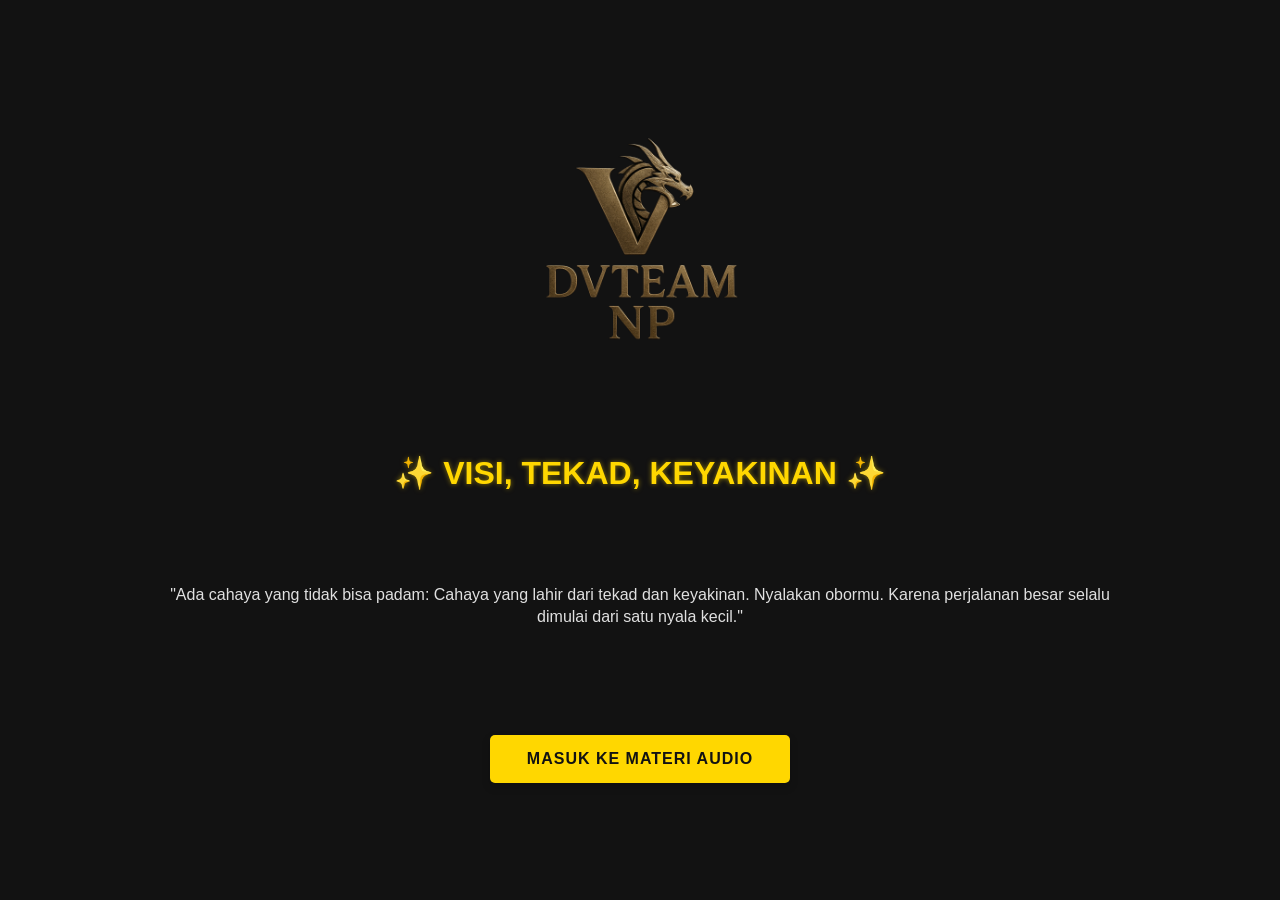
<file: Gaskeun/index.html>
<!DOCTYPE html>
<html lang="id">
<head>
    <meta charset="UTF-8">
    <meta name="viewport" content="width=device-width, initial-scale=1.0, maximum-scale=1.0, user-scalable=no, viewport-fit=cover">
    <title>DVTEAM NP - Presentasi Motivasi</title>
    <style>
        /* PERBAIKAN UMUM: Menggunakan tinggi yang lebih stabil di iOS */
        body, html {
            margin: 0;
            padding: 0;
            font-family: 'Segoe UI', Tahoma, Geneva, Verdana, sans-serif;
            color: #E0E0E0;
            height: 100%; 
            overflow: hidden; 
            background-color: #121212;
            touch-action: pan-x pan-y;
        }
        
        .slide-container {
            width: 200vw;
            /* Menggunakan tinggi body agar lebih stabil di iOS */
            height: 100%; 
            display: flex;
            transition: transform 0.8s ease-in-out;
            position: relative;
            top: 0;
            left: 0;
        }

        .slide {
            width: 100vw;
            /* Menggunakan tinggi body agar lebih stabil di iOS */
            height: 100%; 
            display: flex;
            flex-direction: column;
            justify-content: center;
            align-items: center;
            text-align: center;
            box-sizing: border-box;
            padding: 20px;
            position: relative;
        }

        /* Slide 1: Logo dan Motivasi */
        #slide1 {
            background-color: #121212;
            justify-content: space-evenly; 
        }

        #slide1 .logo {
            max-width: 250px;
            width: 60%; 
            height: auto;
            margin-top: 20px; 
        }

        #slide1 h1 {
            font-size: 2em;
            color: #FFD700;
            margin-top: 10px;
            margin-bottom: 5px;
            text-shadow: 0 0 5px rgba(255, 215, 0, 0.5);
            padding: 0 10px;
        }

        #slide1 p {
            font-size: 1em;
            max-width: 80%;
            margin: 10px 0 30px 0; 
            line-height: 1.4;
            padding: 0 10px;
            flex-grow: 0; 
        }

        .button {
            background-color: #FFD700;
            color: #121212;
            border: none;
            padding: 15px 25px;
            font-size: 1em;
            font-weight: bold;
            cursor: pointer;
            border-radius: 5px;
            transition: background-color 0.3s, transform 0.1s;
            text-transform: uppercase;
            letter-spacing: 1px;
            box-shadow: 0 4px 8px rgba(0,0,0,0.2);
            width: 80%;
            max-width: 300px;
            margin-bottom: 20px; 
        }

        /* Slide 2: Background Obor dan Audio Player */
        #slide2 {
            background-image: url('background_obor.jpg');
            /* PERBAIKAN 1: Menggunakan 'contain' lagi untuk mencegah gambar terpotong */
            background-size: contain; 
            background-repeat: no-repeat;
            background-position: center top; /* Fokus ke tengah-atas */
            justify-content: flex-end; 
            padding-bottom: 0;
            padding-top: 0;
        }

        /* Overlay tipis */
        #slide2::before {
            content: '';
            position: absolute;
            top: 0;
            left: 0;
            right: 0;
            bottom: 0;
            background: rgba(0, 0, 0, 0.1); 
            z-index: 1;
        }

        /* Kontainer khusus untuk memposisikan audio player di bawah tengah */
        .slide-content-bottom-center {
            position: relative; 
            margin-bottom: 5%; 
            width: 85%;
            max-width: 350px; 
            z-index: 2;
        }

        .audio-player-container {
            background: rgba(18, 18, 18, 0.95);
            padding: 15px 20px; 
            border-radius: 10px;
            box-shadow: 0 0 20px rgba(255, 215, 0, 0.7);
            text-align: center;
        }

        .audio-player-container h2 {
            color: #FFD700;
            margin-top: 0;
            margin-bottom: 10px; 
            font-size: 1.1em; 
        }
        
        /* PERBAIKAN 2: Pastikan audio player memiliki z-index yang tinggi */
        audio {
            width: 100%;
            filter: invert(1) hue-rotate(180deg);
            position: relative; /* Tambahkan relative position */
            z-index: 10; /* Z-index tinggi */
        }

        /* Kontrol untuk perpindahan slide */
        .show-slide-2 {
            transform: translateX(-100vw);
        }
    </style>
</head>
<body>

    <div class="slide-container" id="slideContainer">
        
        <div class="slide" id="slide1">
            <img src="logo.png" alt="DVTEAM NP Logo" class="logo">
            
            <h1>✨ VISI, TEKAD, KEYAKINAN ✨</h1>
            <p>
                "Ada cahaya yang tidak bisa padam: Cahaya yang lahir dari tekad dan keyakinan. Nyalakan obormu. Karena perjalanan besar selalu dimulai dari satu nyala kecil."
            </p>
            
            <button class="button" onclick="goToSlide(2)">
                MASUK KE MATERI AUDIO
            </button>
        </div>

        <div class="slide" id="slide2">
            <div class="slide-content-bottom-center">
                <div class="audio-player-container">
                    <h2>🎧 MATERI INSPIRASI: GASKEUN! 🎧</h2>
                    <audio controls preload="auto">
                        <source src="Gaskeun(2).mp3" type="audio/mpeg">
                        Browser Anda tidak mendukung elemen audio.
                    </audio>
                </div>
            </div>
        </div>

    </div>

    <script>
        const forceFullScreen = () => {
            // Coba menyembunyikan address bar.
            window.scrollTo(0, 1);
            
            // Coba Fullscreen API.
            const doc = document.documentElement;
            if (doc.requestFullscreen) {
                doc.requestFullscreen();
            } else if (doc.webkitRequestFullscreen) {
                doc.webkitRequestFullscreen();
            }
        };

        function goToSlide(slideNumber) {
            const container = document.getElementById('slideContainer');
            if (slideNumber === 2) {
                container.classList.add('show-slide-2');
                forceFullScreen(); 
                
            } else if (slideNumber === 1) {
                container.classList.remove('show-slide-2');
            }
        }
        
        window.addEventListener('load', forceFullScreen);
        window.addEventListener('orientationchange', forceFullScreen);
    </script>

</body>
</html>
</file>
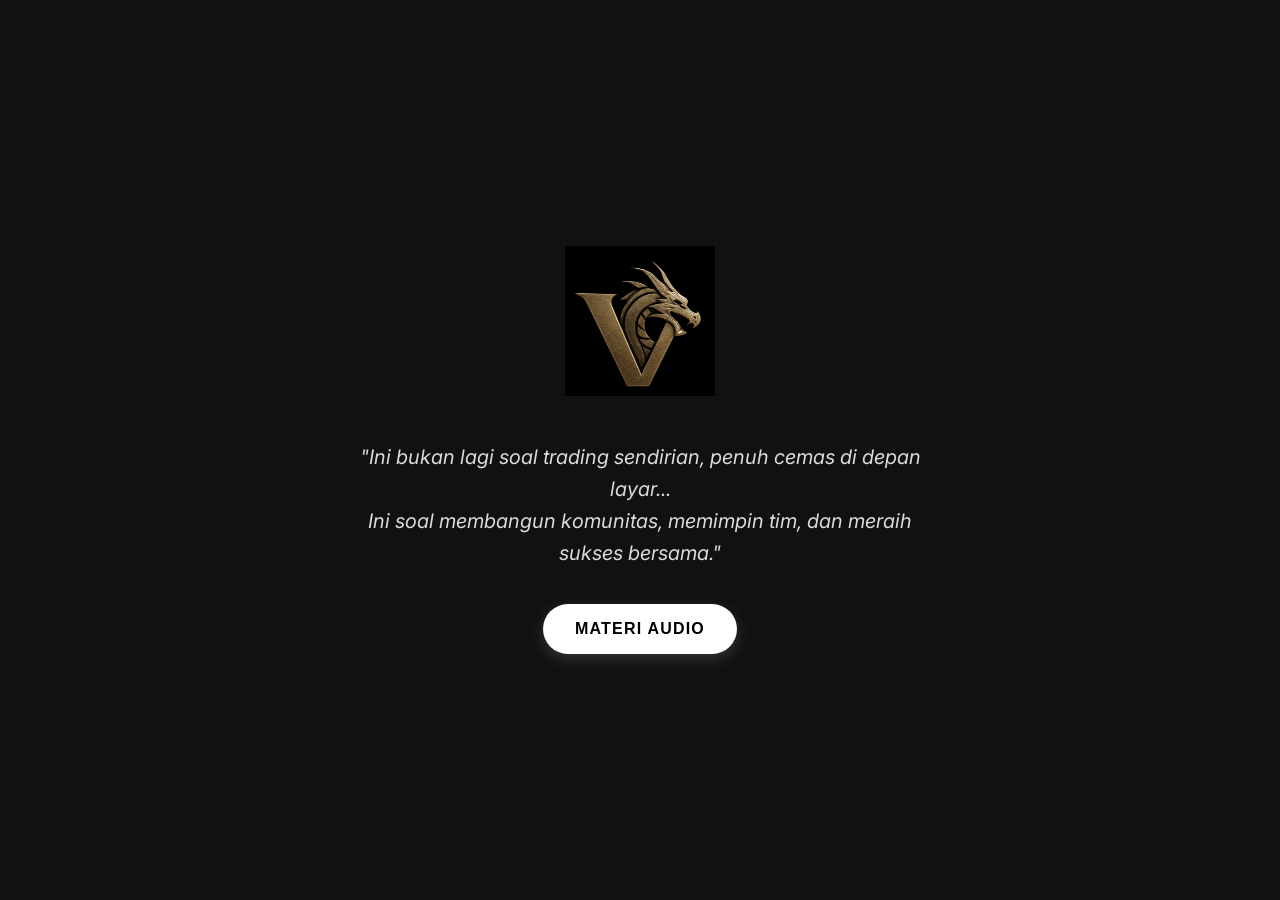
<file: PresentasiSINGKAT/index.html>
<!DOCTYPE html>
<html lang="id">
<head>
    <meta charset="UTF-8">
    <meta name="viewport" content="width=device-width, initial-scale=1.0, user-scalable=no">
    <title>Presentasi DVTEAM NP</title>
    
    <link rel="preconnect" href="https://fonts.googleapis.com">
    <link rel="preconnect" href="https://fonts.gstatic.com" crossorigin>
    <link href="https://fonts.googleapis.com/css2?family=Inter:wght@400;700&display=swap" rel="stylesheet">

    <style>
        /* CSS Reset & Global Styles */
        body, html {
            margin: 0;
            padding: 0;
            width: 100%;
            height: 100%;
            overflow: hidden;
            /* Menggunakan Font Inter */
            font-family: 'Inter', -apple-system, BlinkMacSystemFont, "Segoe UI", Roboto, Helvetica, Arial, sans-serif;
            background-color: #111;
            color: #fff;
            -webkit-font-smoothing: antialiased;
            -moz-osx-font-smoothing: grayscale;
        }

        /* --- STruktur Slide & Transisi Fade --- */
        .slide {
            width: 100%;
            height: 100%;
            display: flex; /* Tetap pakai flex untuk centering */
            flex-direction: column;
            justify-content: center;
            align-items: center;
            box-sizing: border-box;
            padding: 20px;
            position: absolute;
            top: 0;
            left: 0;
            
            /* Pengaturan Transisi Fade */
            opacity: 0;
            visibility: hidden;
            transition: opacity 0.6s ease-in-out, visibility 0.6s ease-in-out;
        }

        /* Kelas 'active' untuk menampilkan slide */
        .slide.active {
            opacity: 1;
            visibility: visible;
        }

        /* Animasi fade-in untuk konten slide 1 */
        @keyframes fadeIn {
            from { opacity: 0; transform: translateY(10px); }
            to { opacity: 1; transform: translateY(0); }
        }

        /* --- Konten Slide 1 --- */
        #slide1-content {
            display: flex;
            flex-direction: column;
            justify-content: center;
            align-items: center;
            text-align: center;
            max-width: 600px;
            /* Terapkan animasi fade-in */
            animation: fadeIn 1s ease-out 0.2s;
            animation-fill-mode: backwards;
        }

        .logo {
            width: 150px;
            height: auto;
            margin-bottom: 25px;
            /* Ganti 'logo.jpg' dengan nama file logo naga 'V' Anda */
            content: url('logo.jpg');
        }

        .motivational-text {
            font-size: 1.25rem; /* Sedikit lebih besar */
            font-style: italic;
            margin-bottom: 35px;
            line-height: 1.6;
            /* Warna putih yang lebih lembut, tidak menyilaukan */
            color: rgba(255, 255, 255, 0.85);
        }

        .audio-button {
            padding: 16px 32px; /* Sedikit lebih besar */
            font-size: 1rem;
            font-weight: bold;
            color: #000; /* Teks hitam agar kontras */
            background-color: #fff; /* Latar putih bersih */
            border: none;
            border-radius: 50px;
            cursor: pointer;
            text-transform: uppercase;
            letter-spacing: 1.2px;
            transition: all 0.3s ease;
            /* Shadow yang lebih halus dan profesional */
            box-shadow: 0 5px 15px rgba(255, 255, 255, 0.15);
        }

        .audio-button:hover {
            /* Efek 'lift' (mengangkat) saat di-hover */
            transform: scale(1.03) translateY(-2px);
            box-shadow: 0 8px 25px rgba(255, 255, 255, 0.25);
        }

        /* --- Konten Slide 2 --- */
        #slide2 {
            /* Ganti 'background.jpg' dengan nama file gambar keluarga Anda */
            background-image: url('background.jpg');
            
            /* --- PERBAIKAN UNTUK MASALAH ZOOM DI IPHONE --- */
            
            /* 'contain' akan memastikan seluruh gambar terlihat (tidak terpotong) */
            background-size: contain;
            /* 'center center' akan memposisikan gambar di tengah */
            background-position: center center;
            /* Warna latar belakang untuk mengisi spasi sisa di atas/bawah */
            background-color: #000; 
            background-repeat: no-repeat;
            
            /* (Opsional) Efek vignette agar fokus ke tengah */
            box-shadow: inset 0 0 120px 40px rgba(0,0,0,0.5);
        }

        /* Tombol Tutup (X) */
        .close-button {
            position: fixed;
            top: 20px;
            right: 20px;
            font-size: 2rem;
            color: #fff;
            background: rgba(0, 0, 0, 0.4);
            border: none;
            border-radius: 50%;
            width: 44px;
            height: 44px;
            line-height: 44px;
            text-align: center;
            cursor: pointer;
            z-index: 1001;
            font-weight: 300;
            transition: transform 0.2s ease, background 0.2s ease;
        }
        .close-button:hover {
            transform: scale(1.1);
            background: rgba(0, 0, 0, 0.6);
        }

        /* --- DESAIN ULANG AUDIO PLAYER --- */
        .audio-player-container {
            position: fixed;
            bottom: 30px; 
            left: 50%;
            transform: translateX(-50%);
            width: 90%;
            max-width: 500px;
            /* Latar belakang yang lebih halus */
            background: rgba(20, 20, 20, 0.65);
            border-radius: 12px;
            padding: 15px 20px;
            box-shadow: 0 10px 40px rgba(0, 0, 0, 0.5);
            /* Efek blur (Frost Glass) */
            backdrop-filter: blur(12px);
            -webkit-backdrop-filter: blur(12px);
            /* Border yang sangat tipis */
            border: 1px solid rgba(255, 255, 255, 0.1);
            z-index: 1000;
        }

        .custom-player-controls {
            display: flex;
            align-items: center;
            justify-content: space-between;
        }
        
        #playPauseBtn {
            background: none;
            border: none;
            cursor: pointer;
            padding: 0;
            margin-right: 15px;
            flex-shrink: 0; /* Mencegah tombol mengecil */
        }

        #playPauseBtn .icon {
            width: 32px; /* Sedikit lebih besar */
            height: 32px;
            fill: #fff;
            transition: transform 0.2s ease;
        }
        #playPauseBtn:hover .icon {
            transform: scale(1.1);
        }
        #playPauseBtn .pause-icon {
            display: none;
        }

        /* Kontainer untuk Seek Bar */
        .timeline {
            flex-grow: 1; /* Mengisi sisa ruang */
            margin: 0 15px;
        }
        
        /* --- Styling Seek Bar Profesional --- */
        #seekBar {
            width: 100%;
            -webkit-appearance: none;
            appearance: none;
            height: 5px; /* Track lebih tipis */
            /* Track 'kosong' */
            background: rgba(255, 255, 255, 0.2);
            border-radius: 5px;
            outline: none;
            cursor: pointer;
            transition: background 0.1s linear;
        }

        /* Thumb (Tombol bulat) untuk Chrome, Safari, Opera, Edge */
        #seekBar::-webkit-slider-thumb {
            -webkit-appearance: none;
            appearance: none;
            width: 16px;
            height: 16px;
            background: #fff;
            border-radius: 50%;
            cursor: pointer;
            margin-top: -5.5px; /* Centering vertikal */
            border: none;
        }

        /* Thumb (Tombol bulat) untuk Firefox */
        #seekBar::-moz-range-thumb {
            width: 16px;
            height: 16px;
            background: #fff;
            border-radius: 50%;
            cursor: pointer;
            border: none;
        }

        /* Tampilan Waktu (untuk kedua timer) */
        .time-display {
            font-size: 0.85rem;
            color: rgba(255, 255, 255, 0.75);
            min-width: 40px;
            flex-shrink: 0; /* Mencegah text mengecil */
        }
        #currentTimeDisplay {
            text-align: left;
            margin-right: 10px; /* Jarak dari seekbar */
        }
        #durationDisplay {
            text-align: right;
            margin-left: 10px; /* Jarak dari seekbar */
        }

    </style>
</head>
<body>

    <div id="slide1" class="slide active">
        <div id="slide1-content">
            <img src="logo.jpg" alt="Logo DVTEAM" class="logo">
            <p class="motivational-text">
                "Ini bukan lagi soal trading sendirian, penuh cemas di depan layar...<br>
                Ini soal membangun komunitas, memimpin tim, dan meraih sukses bersama."
            </p>
            <button id="openSlide2" class="audio-button">Materi Audio</button>
        </div>
    </div>

    <div id="slide2" class="slide">
        
        <button id="closeSlide2" class="close-button">&times;</button>

        <audio id="audioElement" src="presentasiSINGKAT.mp3" preload="metadata" playsinline></audio>


        <div class="audio-player-container">
            <div class="custom-player-controls">
                
                <button id="playPauseBtn">
                    <svg class="icon play-icon" viewBox="0 0 24 24"><path d="M8 5v14l11-7z"/></svg>
                    <svg class="icon pause-icon" viewBox="0 0 24 24"><path d="M6 19h4V5H6v14zm8-14v14h4V5h-4z"/></svg>
                </button>

                <div id="currentTimeDisplay" class="time-display">0:00</div>
                
                <div class="timeline">
                    <input type="range" id="seekBar" value="0" step="0.1">
                </div>

                <div id="durationDisplay" class="time-display">0:00</div>
            </div>
        </div>
    </div>

    <script>
        // --- Ambil semua elemen yang diperlukan ---
        const slide1 = document.getElementById('slide1');
        const slide2 = document.getElementById('slide2');
        const openButton = document.getElementById('openSlide2');
        const closeButton = document.getElementById('closeSlide2');
        
        const audio = document.getElementById('audioElement');
        const playPauseBtn = document.getElementById('playPauseBtn');
        const playIcon = playPauseBtn.querySelector('.play-icon');
        const pauseIcon = playPauseBtn.querySelector('.pause-icon');
        const seekBar = document.getElementById('seekBar');
        
        // Element Waktu yang Baru
        const currentTimeDisplay = document.getElementById('currentTimeDisplay');
        const durationDisplay = document.getElementById('durationDisplay');

        const elem = document.documentElement;

        // --- Fungsi Fullscreen ---
        function openFullscreen() {
            if (elem.requestFullscreen) {
                elem.requestFullscreen();
            } else if (elem.webkitRequestFullscreen) { /* Safari, Chrome (termasuk Android) */
                elem.webkitRequestFullscreen();
            }
        }
        function closeFullscreen() {
            if (document.exitFullscreen) {
                document.exitFullscreen();
            } else if (document.webkitExitFullscreen) { /* Safari, Chrome, Android */
                document.webkitExitFullscreen();
            }
        }

        // --- Kontrol Slide (Menggunakan Class 'active' untuk Transisi) ---
        openButton.addEventListener('click', () => {
            slide1.classList.remove('active'); // Slide 1 fade-out
            slide2.classList.add('active');   // Slide 2 fade-in
            openFullscreen();
            audio.play().catch(error => {
                console.log("Autoplay dicegah. Perlu interaksi play manual.");
            });
        });

        closeButton.addEventListener('click', () => {
            slide2.classList.remove('active'); // Slide 2 fade-out
            slide1.classList.add('active');   // Slide 1 fade-in
            closeFullscreen();
            audio.pause();
            audio.currentTime = 0;
        });

        // --- Logika Pemutar Audio Profesional ---

        // Fungsi format waktu (misal: 125 detik -> "2:05")
        function formatTime(seconds) {
            if (isNaN(seconds)) return "0:00";
            const minutes = Math.floor(seconds / 60);
            const secs = Math.floor(seconds % 60);
            return `${minutes}:${secs < 10 ? '0' : ''}${secs}`;
        }

        // Update Durasi Total saat audio siap
        audio.addEventListener('loadedmetadata', () => {
            seekBar.max = audio.duration;
            durationDisplay.textContent = formatTime(audio.duration);
        });

        // Update tombol Play/Pause
        function updatePlayPauseIcon() {
            if (audio.paused) {
                playIcon.style.display = 'block';
                pauseIcon.style.display = 'none';
            } else {
                playIcon.style.display = 'none';
                pauseIcon.style.display = 'block';
            }
        }
        playPauseBtn.addEventListener('click', () => {
            audio.paused ? audio.play() : audio.pause();
        });
        audio.addEventListener('play', updatePlayPauseIcon);
        audio.addEventListener('pause', updatePlayPauseIcon);

        // --- Fungsi Utama (Progress Bar & Waktu) ---
        function updateProgress() {
            // Update Waktu Berjalan
            currentTimeDisplay.textContent = formatTime(audio.currentTime);
            
            // Update Posisi Seek Bar
            seekBar.value = audio.currentTime;
            
            // Update Latar Belakang Seek Bar (Efek Progress)
            const progressPercent = (audio.currentTime / audio.duration) * 100;
            seekBar.style.background = `linear-gradient(to right, #fff ${progressPercent}%, rgba(255, 255, 255, 0.2) ${progressPercent}%)`;
        }

        // Update saat audio berjalan
        audio.addEventListener('timeupdate', updateProgress);

        // Update saat seek bar digeser manual
        seekBar.addEventListener('input', () => {
            audio.currentTime = seekBar.value;
            updateProgress(); // Langsung update tampilan saat digeser
        });

        // Reset saat audio selesai
        audio.addEventListener('ended', () => { 
            updatePlayPauseIcon();
            audio.currentTime = 0;
            // Reset progress bar
            seekBar.style.background = `rgba(255, 255, 255, 0.2)`; 
        });

    </script>
</body>
</html>
</file>
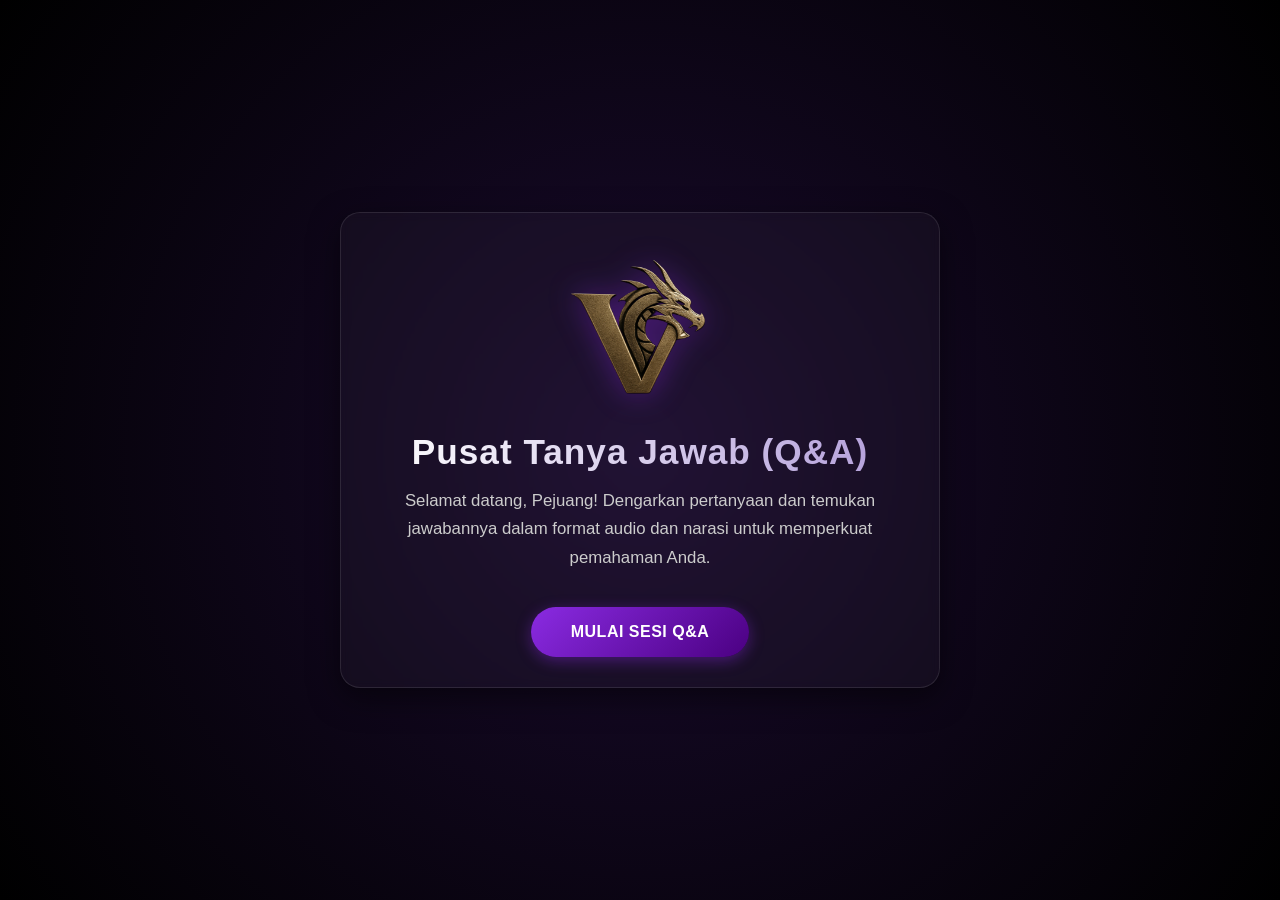
<file: Q-A/index.html>
<!DOCTYPE html>
<html lang="id">
<head>
    <meta charset="UTF-8">
    <meta name="viewport" content="width=device-width, initial-scale=1.0">
    <title>DVNP Q&A</title>
    
    <meta name="theme-color" content="#8A2BE2"/>
    <link rel="manifest" href="manifest.json">
    
    <meta name="apple-mobile-web-app-capable" content="yes">
    <meta name="apple-mobile-web-app-status-bar-style" content="black-translucent">
    <link rel="apple-touch-icon" href="icons/icon-192x192.png">

    <link rel="stylesheet" href="style.css">
</head>
<body>

    <div id="slide1" class="slide active">
        <div class="container">
            <img src="images/1000173031.png" alt="Logo Tim DV Naga Persada" class="team-logo">
            <h1>Pusat Tanya Jawab (Q&A)</h1>
            <p>Selamat datang, Pejuang! Dengarkan pertanyaan dan temukan jawabannya dalam format audio dan narasi untuk memperkuat pemahaman Anda.</p>
            <div class="button-group">
                <button id="enterBtn">Mulai Sesi Q&A</button>
            </div>
        </div>
    </div>

    <div id="slide2" class="slide">
        <button id="backBtn">&larr; Kembali</button>
        <div class="playlist-container">
            <audio id="audioPlayer" controls></audio>
            <div id="nowPlaying">Pilih pertanyaan untuk didengar...</div>
            
            <button id="showLyricsBtn">Tampilkan Narasi Jawaban</button>
            
            <div id="categoryMenu" class="category-scroll">
                </div>

            <ul id="playlist">
                </ul>
        </div>
    </div>

    <div id="lyricsOverlay" class="hidden">
        <div class="lyrics-modal">
            <button id="closeLyricsBtn">&times;</button>
            <h2 id="lyricsTitle">Pertanyaan</h2> 
            <div id="lyricsContent">
                </div>
        </div>
    </div>

    <script src="script.js"></script>
    <script>
        // Registrasi Service Worker untuk PWA
        if ('serviceWorker' in navigator) {
            navigator.serviceWorker.register('sw.js')
                .then(registration => {
                    console.log('Service Worker terdaftar:', registration);
                })
                .catch(error => {
                    console.log('Registrasi Service Worker gagal:', error);
                });
        }
    </script>
</body>
</html>
</file>
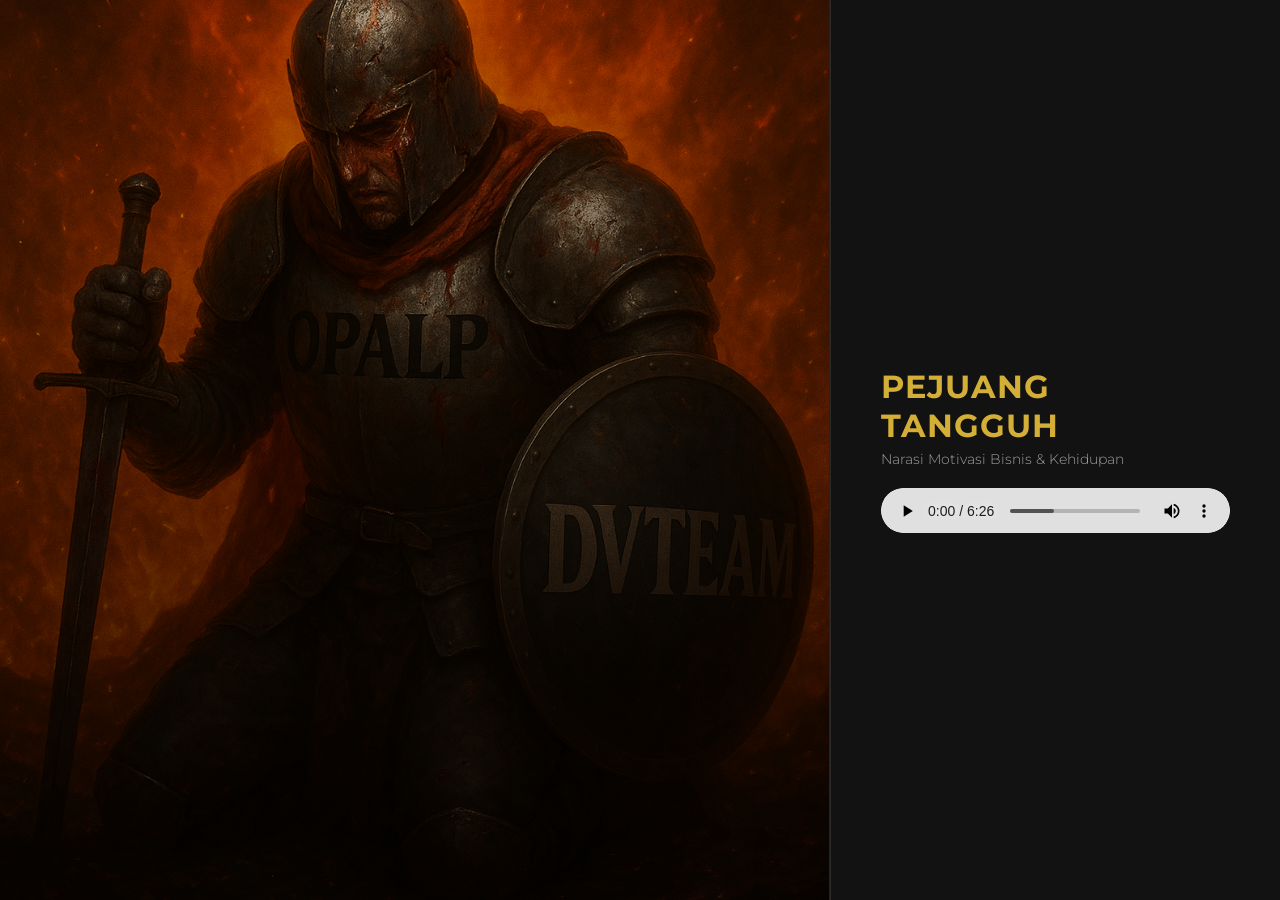
<file: AlbumDigital/materi/06_motivasi_2/index.html>
<!DOCTYPE html>
<html lang="id">
<head>
    <meta charset="UTF-8">
    <meta name="viewport" content="width=device-width, initial-scale=1.0, maximum-scale=1.0, user-scalable=no">
    <title>Pejuang Tangguh - Audio Experience</title>
    <style>
        @import url('https://fonts.googleapis.com/css2?family=Montserrat:wght@300;500;700&display=swap');

        :root {
            --bg-dark: #0a0a0a;
            --text-main: #ffffff;
            --text-muted: #a0a0a0;
            --accent-gold: #d4af37; /* Emas yang lebih elegan */
            --player-bg: rgba(20, 20, 20, 0.85);
        }

        * {
            margin: 0;
            padding: 0;
            box-sizing: border-box;
        }

        html, body {
            width: 100%;
            height: 100%;
            font-family: 'Montserrat', sans-serif;
            background-color: var(--bg-dark);
            color: var(--text-main);
            overflow: hidden; /* Mencegah scroll */
        }

        /* --- LAYOUT UTAMA (Flexbox) --- */
        .app-container {
            display: flex;
            width: 100%;
            height: 100%;
            flex-direction: column; /* Default: Portrait (Atas-Bawah) */
        }

        /* --- BAGIAN VISUAL (GAMBAR & CANVAS) --- */
        .visual-section {
            position: relative;
            flex: 1; /* Mengambil sisa ruang */
            background: url('pejuangtangguh.png') no-repeat center center;
            background-size: cover;
            overflow: hidden;
        }

        /* Overlay Gelap agar visualizer terlihat */
        .visual-overlay {
            position: absolute;
            top: 0; left: 0; right: 0; bottom: 0;
            background: linear-gradient(180deg, rgba(0,0,0,0.2) 0%, rgba(0,0,0,0.8) 100%);
        }

        canvas#visualizer {
            position: absolute;
            bottom: 0;
            left: 0;
            width: 100%;
            height: 120px; /* Tinggi visualizer */
            z-index: 10;
        }

        /* --- BAGIAN PLAYER (KONTROL) --- */
        .player-section {
            flex: 0 0 auto; /* Ukuran menyesuaikan konten */
            background-color: var(--player-bg);
            backdrop-filter: blur(15px);
            -webkit-backdrop-filter: blur(15px);
            padding: 40px 30px;
            display: flex;
            flex-direction: column;
            justify-content: center;
            border-top: 1px solid rgba(255, 255, 255, 0.1);
            z-index: 20;
        }

        .track-info {
            margin-bottom: 20px;
        }

        .track-title {
            font-size: 1.5rem;
            font-weight: 700;
            color: var(--accent-gold);
            text-transform: uppercase;
            letter-spacing: 1px;
            margin-bottom: 5px;
        }

        .track-subtitle {
            font-size: 0.9rem;
            color: var(--text-muted);
            font-weight: 300;
        }

        /* Kustomisasi Audio Player Bawaan */
        audio {
            width: 100%;
            height: 45px;
            border-radius: 30px;
            outline: none;
        }
        
        /* Filter warna untuk player bawaan agar senada */
        audio::-webkit-media-controls-panel {
            background-color: #e0e0e0;
        }

        /* --- MEDIA QUERIES (RESPONSIF LANDSCAPE) --- */
        @media (orientation: landscape) {
            .app-container {
                flex-direction: row; /* Berubah menjadi Kiri-Kanan */
            }

            .visual-section {
                flex: 1.5; /* Gambar mengambil porsi lebih besar (KIRI) */
                border-right: 1px solid rgba(255, 255, 255, 0.1);
            }

            .player-section {
                flex: 1; /* Player di sebelah KANAN */
                max-width: 450px; /* Batasi lebar player agar elegan */
                border-top: none;
                border-left: 1px solid rgba(255, 255, 255, 0.1);
                padding: 0 50px;
            }

            .track-title {
                font-size: 2rem;
            }
        }

        /* Responsif untuk HP Portrait Kecil */
        @media (max-height: 600px) and (orientation: portrait) {
            .player-section {
                padding: 20px;
            }
            .track-title {
                font-size: 1.2rem;
            }
        }
    </style>
</head>
<body>

    <div class="app-container">
        <div class="visual-section">
            <div class="visual-overlay"></div>
            <canvas id="visualizer"></canvas>
        </div>

        <div class="player-section">
            <div class="track-info">
                <h1 class="track-title">Pejuang Tangguh</h1>
                <p class="track-subtitle">Narasi Motivasi Bisnis & Kehidupan</p>
            </div>
            
            <audio id="audio-player" controls controlsList="nodownload">
                <source src="pejuangtangguh(2).mp3" type="audio/mpeg">
                Browser Anda tidak mendukung elemen audio.
            </audio>
        </div>
    </div>

    <script>
        const audioElement = document.getElementById('audio-player');
        const canvas = document.getElementById('visualizer');
        const canvasCtx = canvas.getContext('2d');
        const visualSection = document.querySelector('.visual-section');

        let audioContext;
        let analyser;
        let isAudioSetup = false;

        // Setup Context saat user pertama kali klik Play
        // (Browser modern memblokir AudioContext tanpa interaksi user)
        audioElement.addEventListener('play', () => {
            if (!isAudioSetup) {
                setupAudioVisualizer();
            }
            if (audioContext && audioContext.state === 'suspended') {
                audioContext.resume();
            }
        });

        function setupAudioVisualizer() {
            try {
                audioContext = new (window.AudioContext || window.webkitAudioContext)();
                const source = audioContext.createMediaElementSource(audioElement);
                analyser = audioContext.createAnalyser();
                
                source.connect(analyser);
                analyser.connect(audioContext.destination);
                
                analyser.fftSize = 256;
                isAudioSetup = true;
                
                // Atur ukuran canvas pertama kali
                resizeCanvas();
                draw();
            } catch (e) {
                console.log("Audio Context Error (Mungkin diputar lokal tanpa server):", e);
            }
        }

        function draw() {
            requestAnimationFrame(draw);

            const bufferLength = analyser.frequencyBinCount;
            const dataArray = new Uint8Array(bufferLength);
            analyser.getByteFrequencyData(dataArray);

            canvasCtx.clearRect(0, 0, canvas.width, canvas.height);

            const barWidth = (canvas.width / bufferLength) * 2.5;
            let barHeight;
            let x = 0;

            for (let i = 0; i < bufferLength; i++) {
                barHeight = (dataArray[i] / 255) * canvas.height;

                // Membuat gradasi warna emas elegan
                const gradient = canvasCtx.createLinearGradient(0, canvas.height, 0, canvas.height - barHeight);
                gradient.addColorStop(0, 'rgba(212, 175, 55, 0.2)'); // Emas transparan bawah
                gradient.addColorStop(1, 'rgba(255, 215, 0, 0.9)');  // Emas solid atas

                canvasCtx.fillStyle = gradient;
                
                // Menggambar bar dengan sudut membulat di atas
                canvasCtx.beginPath();
                canvasCtx.roundRect(x, canvas.height - barHeight, barWidth, barHeight, [5, 5, 0, 0]);
                canvasCtx.fill();

                x += barWidth + 1; // Jarak antar bar
            }
        }

        // Mengatur ukuran canvas agar selalu presisi dengan container
        function resizeCanvas() {
            canvas.width = visualSection.clientWidth;
            canvas.height = visualSection.clientHeight * 0.3; // Visualizer mengambil 30% tinggi gambar
        }

        window.addEventListener('resize', resizeCanvas);
        
        // Panggil resize sekali saat load untuk inisialisasi awal
        window.onload = resizeCanvas;

    </script>
</body>
</html>
</file>
<file: Q-A/style.css>
/* =========================================
   1. RESET & VARIABLES (TEMA PREMIUM)
   ========================================= */
   :root {
    --primary-color: #8A2BE2; /* BlueViolet */
    --primary-gradient: linear-gradient(135deg, #8A2BE2, #4B0082); /* Gradasi Ungu Mewah */
    --accent-color: #FFD700; /* Emas untuk highlight kecil */
    --dark-bg: #0a0a0a; /* Hitam lebih pekat */
    
    /* Glassmorphism Variables */
    --glass-bg: rgba(30, 30, 30, 0.6);
    --glass-border: 1px solid rgba(255, 255, 255, 0.1);
    --glass-shadow: 0 8px 32px 0 rgba(0, 0, 0, 0.5);
    --backdrop-blur: blur(12px);

    --text-primary: #ffffff;
    --text-secondary: #cccccc;
}

* {
    margin: 0;
    padding: 0;
    box-sizing: border-box;
    -webkit-tap-highlight-color: transparent;
}

html, body {
    font-family: 'Segoe UI', Roboto, Helvetica, Arial, sans-serif;
    background-color: var(--dark-bg);
    color: var(--text-primary);
    
    /* MENJAGA FUNGSI SCROLL LANDSCAPE */
    overflow-y: auto; 
    overflow-x: hidden;
    height: 100%;
    width: 100%;
}

/* Custom Scrollbar */
::-webkit-scrollbar {
    width: 6px;
}
::-webkit-scrollbar-track {
    background: #1a1a1a; 
}
::-webkit-scrollbar-thumb {
    background: #555; 
    border-radius: 10px;
}
::-webkit-scrollbar-thumb:hover {
    background: var(--primary-color); 
}

/* =========================================
   2. SLIDE MANAGEMENT
   ========================================= */
.slide {
    display: none;
    width: 100vw;
    /* MENJAGA TAMPILAN LANDSCAPE */
    min-height: 100vh;
    padding: 25px;
    animation: fadeIn 0.6s cubic-bezier(0.22, 1, 0.36, 1);
}

.slide.active {
    display: flex;
    flex-direction: column;
    justify-content: center;
    align-items: center;
}

@keyframes fadeIn {
    from { opacity: 0; transform: translateY(20px); }
    to { opacity: 1; transform: translateY(0); }
}

/* =========================================
   3. SLIDE 1: HOME
   ========================================= */
#slide1 {
    background: radial-gradient(circle at center, #1a0b2e 0%, #000000 100%);
}

#slide1 .container {
    text-align: center;
    max-width: 600px;
    padding: 30px;
    background: rgba(255, 255, 255, 0.03);
    border-radius: 20px;
    border: var(--glass-border);
    backdrop-filter: blur(5px);
    box-shadow: 0 10px 30px rgba(0,0,0,0.5);
}

.team-logo {
    width: 160px;
    height: auto;
    margin-bottom: 25px;
    filter: drop-shadow(0 0 15px rgba(138, 43, 226, 0.4));
    transition: transform 0.5s ease;
}

.team-logo:hover {
    transform: scale(1.05) rotate(2deg);
}

#slide1 h1 {
    font-size: 2.2rem;
    background: linear-gradient(to right, #fff, #b19cd9);
    -webkit-background-clip: text;
    -webkit-text-fill-color: transparent;
    margin-bottom: 15px;
    font-weight: 800;
    letter-spacing: 1px;
}

#slide1 p {
    font-size: 1.05rem;
    color: var(--text-secondary);
    line-height: 1.7;
    margin-bottom: 35px;
    font-weight: 300;
}

button {
    background: var(--primary-gradient);
    color: #fff;
    border: none;
    padding: 16px 40px;
    font-size: 1rem;
    font-weight: 600;
    cursor: pointer;
    border-radius: 50px;
    box-shadow: 0 4px 15px rgba(138, 43, 226, 0.4);
    transition: all 0.3s ease;
    letter-spacing: 0.5px;
    text-transform: uppercase;
}

button:hover {
    transform: translateY(-3px);
    box-shadow: 0 8px 25px rgba(138, 43, 226, 0.6);
    filter: brightness(1.1);
}

/* =========================================
   4. SLIDE 2: PLAYER / Q&A LIST
   ========================================= */
#slide2 {
    background: linear-gradient(rgba(0, 0, 0, 0.8), rgba(0, 0, 0, 0.9)), url('images/1000171790.jpg');
    background-size: cover;
    background-position: center;
    background-attachment: fixed;
    justify-content: flex-start;
}

#backBtn {
    position: absolute;
    top: 25px;
    left: 25px;
    background: rgba(255, 255, 255, 0.1);
    backdrop-filter: blur(5px);
    border: 1px solid rgba(255,255,255,0.1);
    padding: 10px 20px;
    font-size: 0.9rem;
    z-index: 10;
    box-shadow: none;
    text-transform: none;
}
#backBtn:hover {
    background: rgba(255, 255, 255, 0.2);
    transform: translateX(-3px);
}

.playlist-container {
    width: 100%;
    max-width: 700px;
    margin-top: 80px;
    margin-bottom: 50px;
    display: flex;
    flex-direction: column;
    align-items: center;
}

#audioPlayer {
    width: 100%;
    margin-bottom: 20px;
    border-radius: 50px;
    opacity: 0.9;
}

#nowPlaying {
    font-size: 1.2rem;
    font-weight: 700;
    margin-bottom: 20px;
    text-align: center;
    color: var(--accent-color);
    text-shadow: 0 2px 10px rgba(0,0,0,0.5);
    min-height: 1.5em;
}

#showLyricsBtn {
    background: transparent;
    border: 1px solid var(--primary-color);
    color: var(--primary-color);
    box-shadow: none;
    margin-bottom: 15px; /* Sedikit dikurangi agar muat menu kategori */
    padding: 10px 25px;
    font-size: 0.85rem;
}
#showLyricsBtn:hover {
    background: var(--primary-color);
    color: #fff;
    transform: translateY(-2px);
    box-shadow: 0 5px 15px rgba(138, 43, 226, 0.3);
}

/* LIST CARD STYLE */
#playlist {
    list-style: none;
    width: 100%;
    max-height: 55vh;
    overflow-y: auto;
    padding: 10px;
}

#playlist li {
    background: var(--glass-bg);
    border: var(--glass-border);
    backdrop-filter: blur(5px);
    padding: 20px;
    margin-bottom: 15px;
    border-radius: 12px;
    cursor: pointer;
    font-weight: 500;
    color: #eee;
    transition: all 0.3s ease;
    position: relative;
    overflow: hidden;
}

#playlist li:hover {
    background: rgba(255, 255, 255, 0.15);
    transform: translateX(5px);
}

#playlist li.active {
    background: linear-gradient(90deg, rgba(138, 43, 226, 0.2), transparent);
    border-left: 4px solid var(--primary-color);
    color: #fff;
    box-shadow: 0 5px 15px rgba(0,0,0,0.3);
}

#playlist li.active::before {
    content: '▶';
    position: absolute;
    right: 20px;
    color: var(--primary-color);
    font-size: 0.8rem;
}

/* =========================================
   5. POPUP NARASI (MODAL)
   ========================================= */
.hidden { display: none !important; }

#lyricsOverlay {
    position: fixed;
    top: 0;
    left: 0;
    width: 100%;
    height: 100%;
    background-color: rgba(0, 0, 0, 0.9);
    backdrop-filter: blur(8px);
    z-index: 1000;
    display: flex;
    justify-content: center;
    align-items: center;
    padding: 20px;
    animation: fadeIn 0.4s ease;
}

.lyrics-modal {
    background: #1e1e1e;
    border: 1px solid #333;
    border-radius: 20px;
    width: 100%;
    max-width: 550px;
    height: 80vh;
    display: flex;
    flex-direction: column;
    position: relative;
    box-shadow: 0 20px 50px rgba(0,0,0,0.8);
    overflow: hidden;
}

#lyricsTitle {
    background: linear-gradient(to bottom, #252525, #1e1e1e);
    color: var(--primary-color);
    font-size: 1.3rem;
    font-weight: 700;
    text-align: center;
    padding: 25px 50px;
    border-bottom: 1px solid #333;
    z-index: 2;
}

#lyricsContent {
    flex: 1;
    width: 100%;
    color: #e0e0e0;
    font-size: 1.05rem;
    line-height: 1.8;
    text-align: left;
    overflow-y: auto;
    white-space: pre-wrap;
    padding: 25px;
    background-color: #1e1e1e;
}

#closeLyricsBtn {
    position: absolute;
    top: 15px;
    right: 15px;
    background: rgba(255, 255, 255, 0.1);
    color: #fff;
    border-radius: 50%;
    width: 36px;
    height: 36px;
    padding: 0;
    font-size: 1.2rem;
    display: flex;
    justify-content: center;
    align-items: center;
    z-index: 1001;
    border: none;
    transition: all 0.3s ease;
}

#closeLyricsBtn:hover {
    background: #ff4444;
    transform: rotate(90deg);
}

/* =========================================
   6. CATEGORY MENU (STYLE BARU)
   ========================================= */
.category-scroll {
    display: flex;
    gap: 10px;
    overflow-x: auto;
    padding: 10px 5px;
    margin-bottom: 15px;
    width: 100%;
    scrollbar-width: none;
}
.category-scroll::-webkit-scrollbar { display: none; }

.category-btn {
    background: rgba(255, 255, 255, 0.05);
    border: 1px solid rgba(255, 255, 255, 0.1);
    color: var(--text-secondary);
    padding: 8px 16px;
    border-radius: 20px;
    font-size: 0.85rem;
    white-space: nowrap;
    cursor: pointer;
    transition: all 0.3s ease;
    backdrop-filter: blur(4px);
}

.category-btn:hover {
    background: rgba(255, 255, 255, 0.15);
    color: #fff;
}

.category-btn.active {
    background: var(--primary-gradient);
    color: #fff;
    border-color: transparent;
    box-shadow: 0 4px 15px rgba(138, 43, 226, 0.4);
    font-weight: 600;
}

/* Responsif */
@media (max-width: 480px) {
    #slide1 h1 { font-size: 1.8rem; }
    button { padding: 14px 30px; font-size: 0.95rem; }
    #playlist { max-height: 50vh; }
}
</file>
